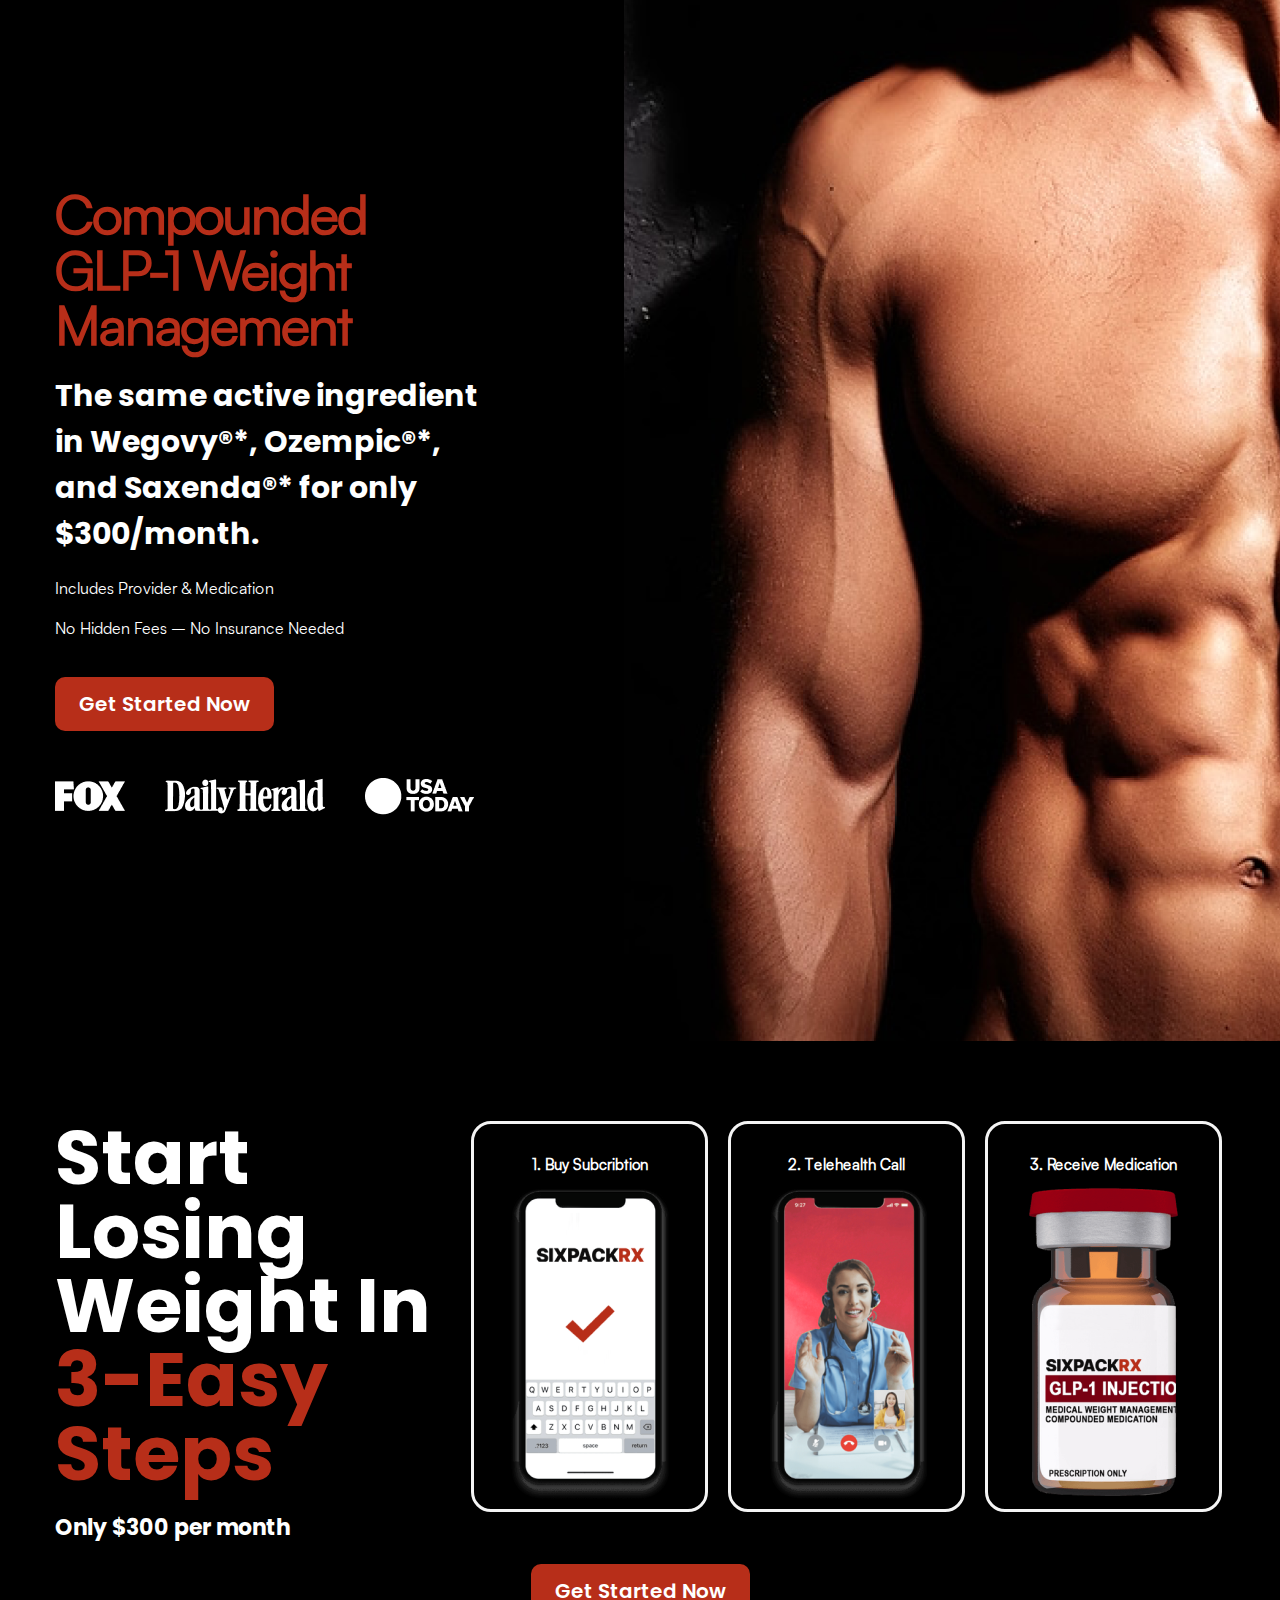
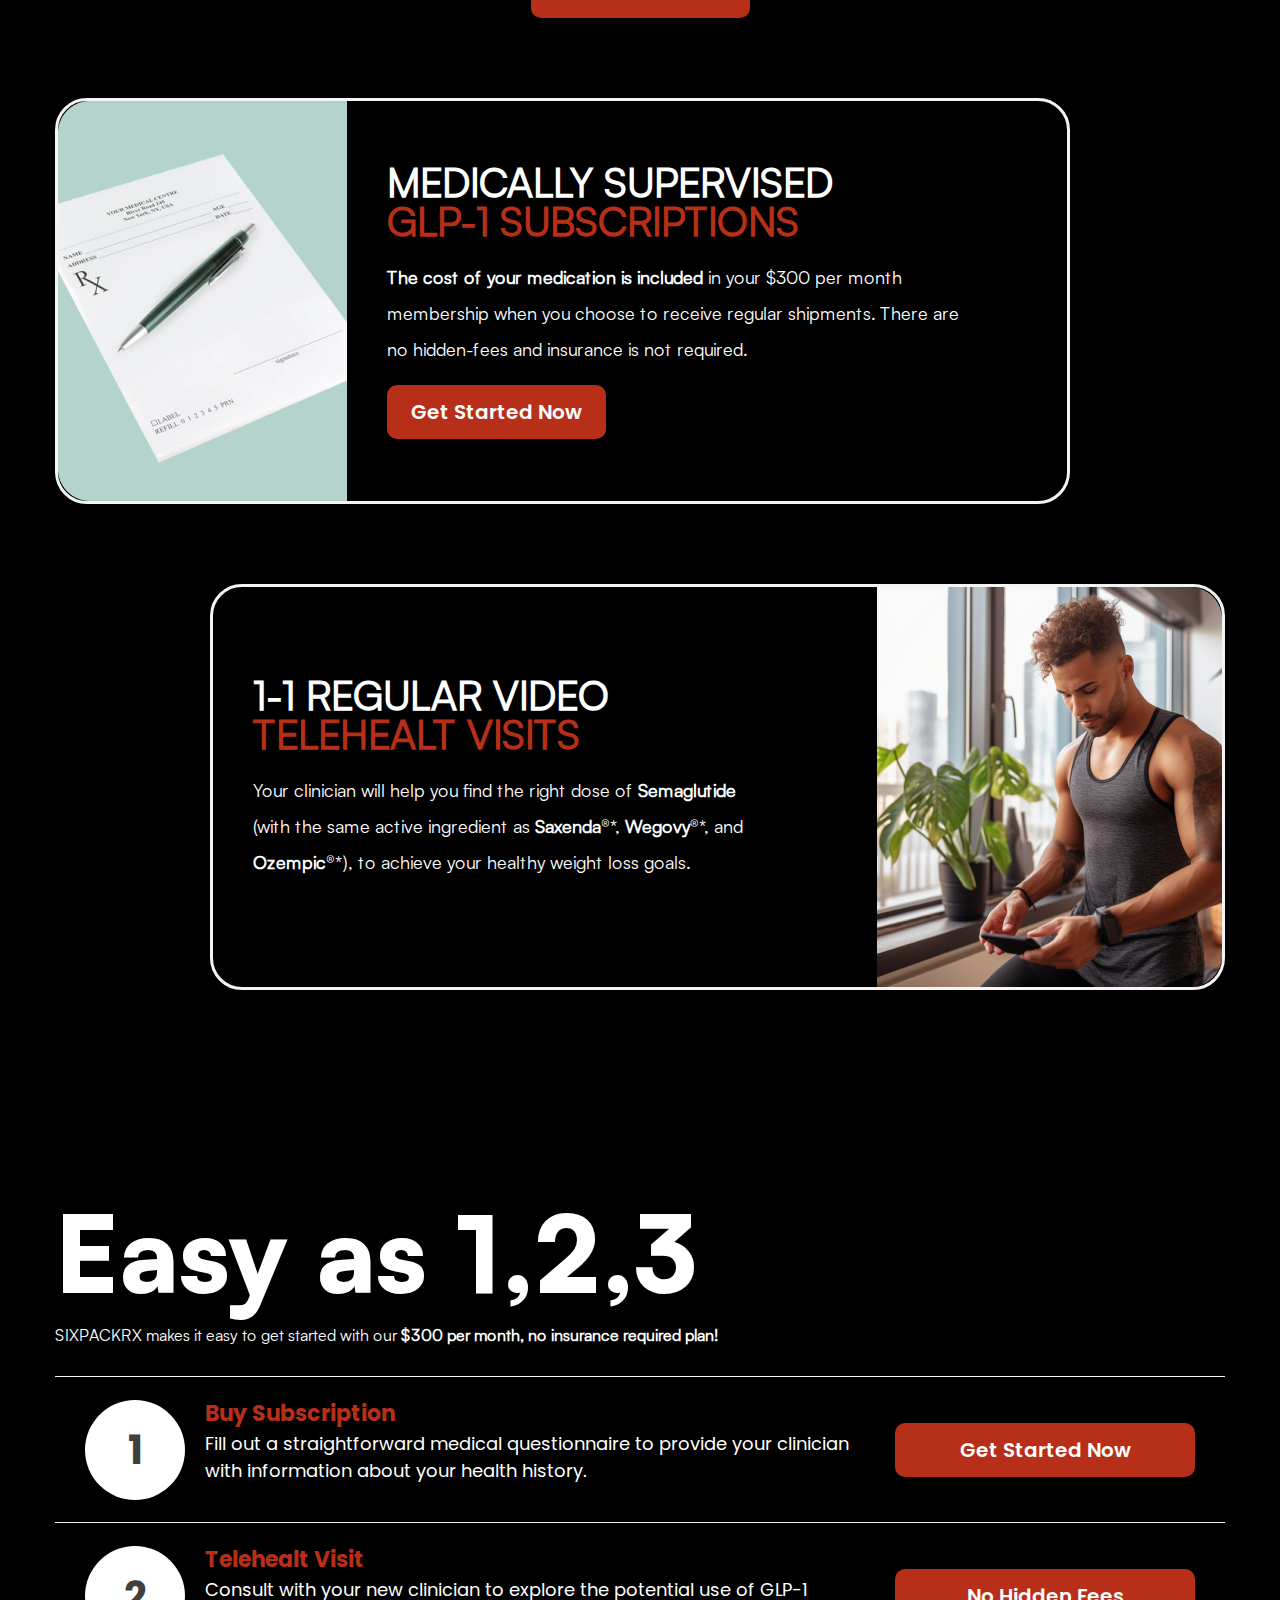
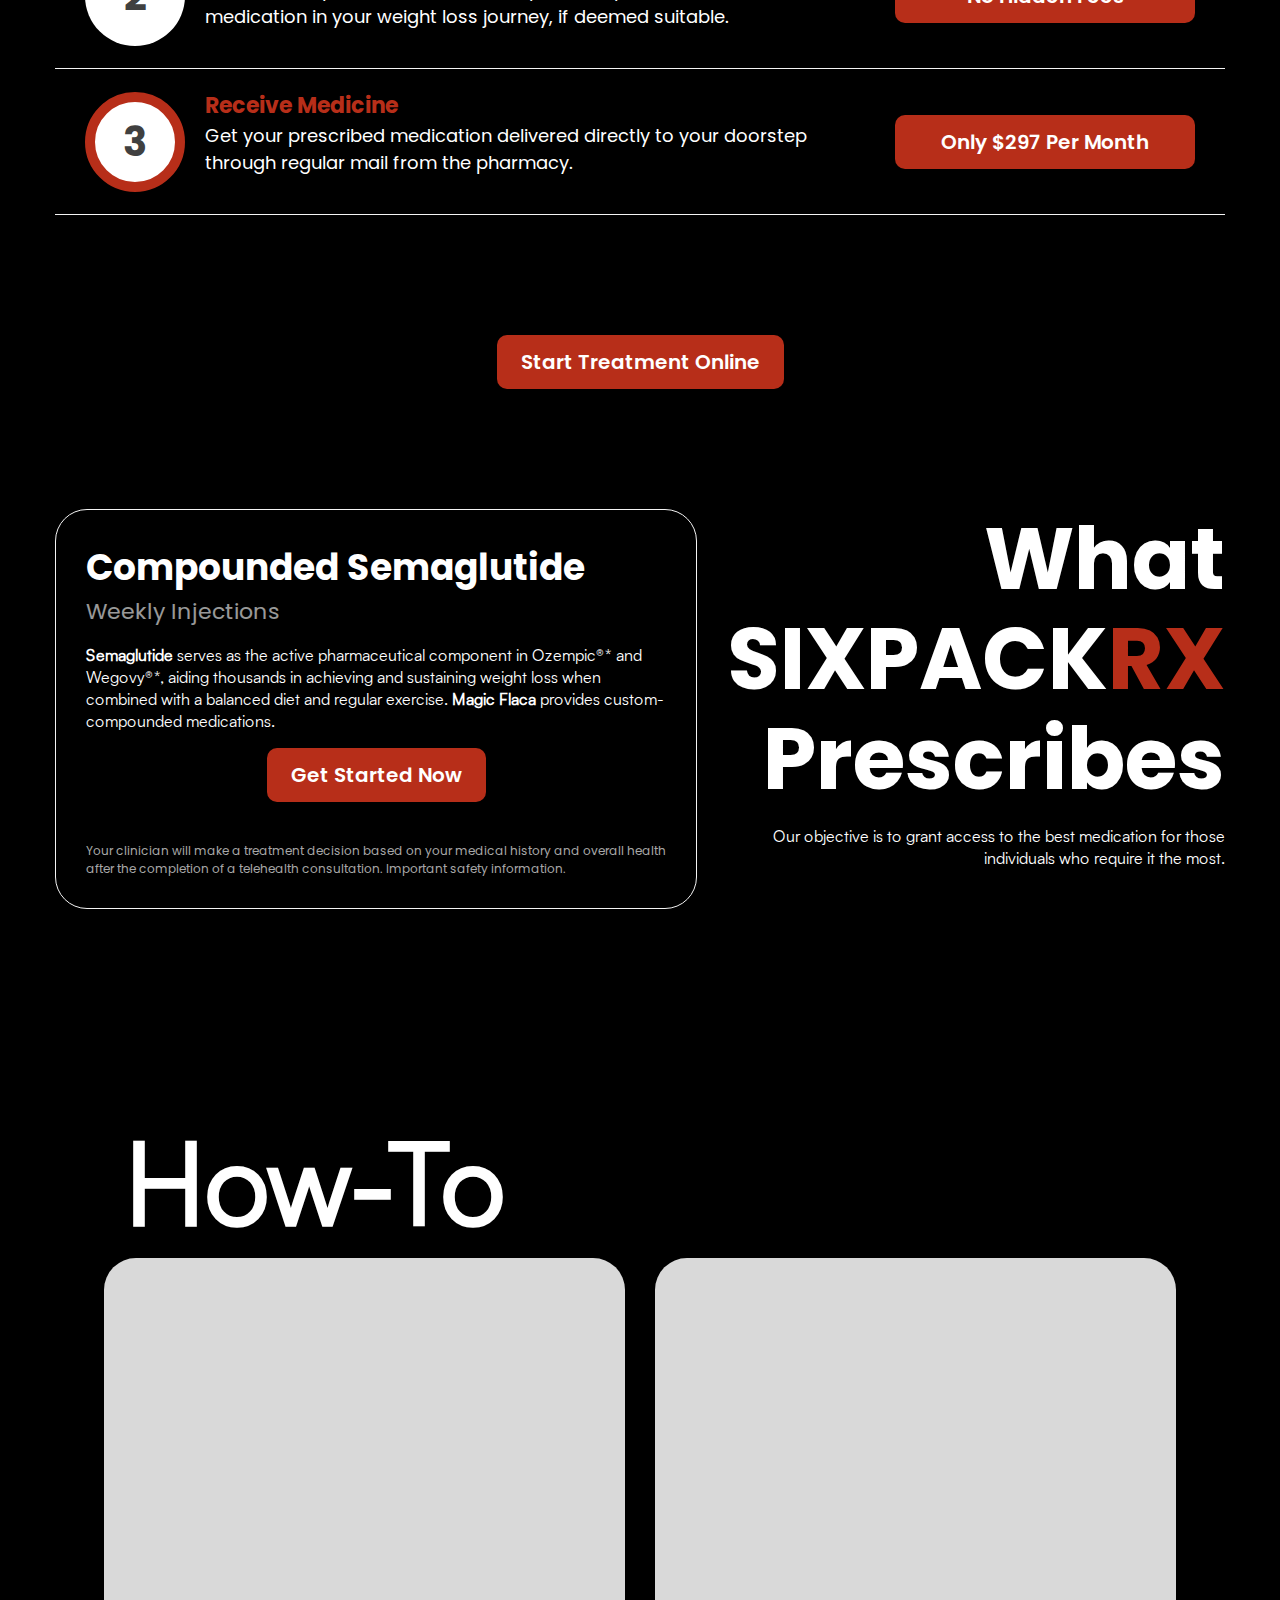
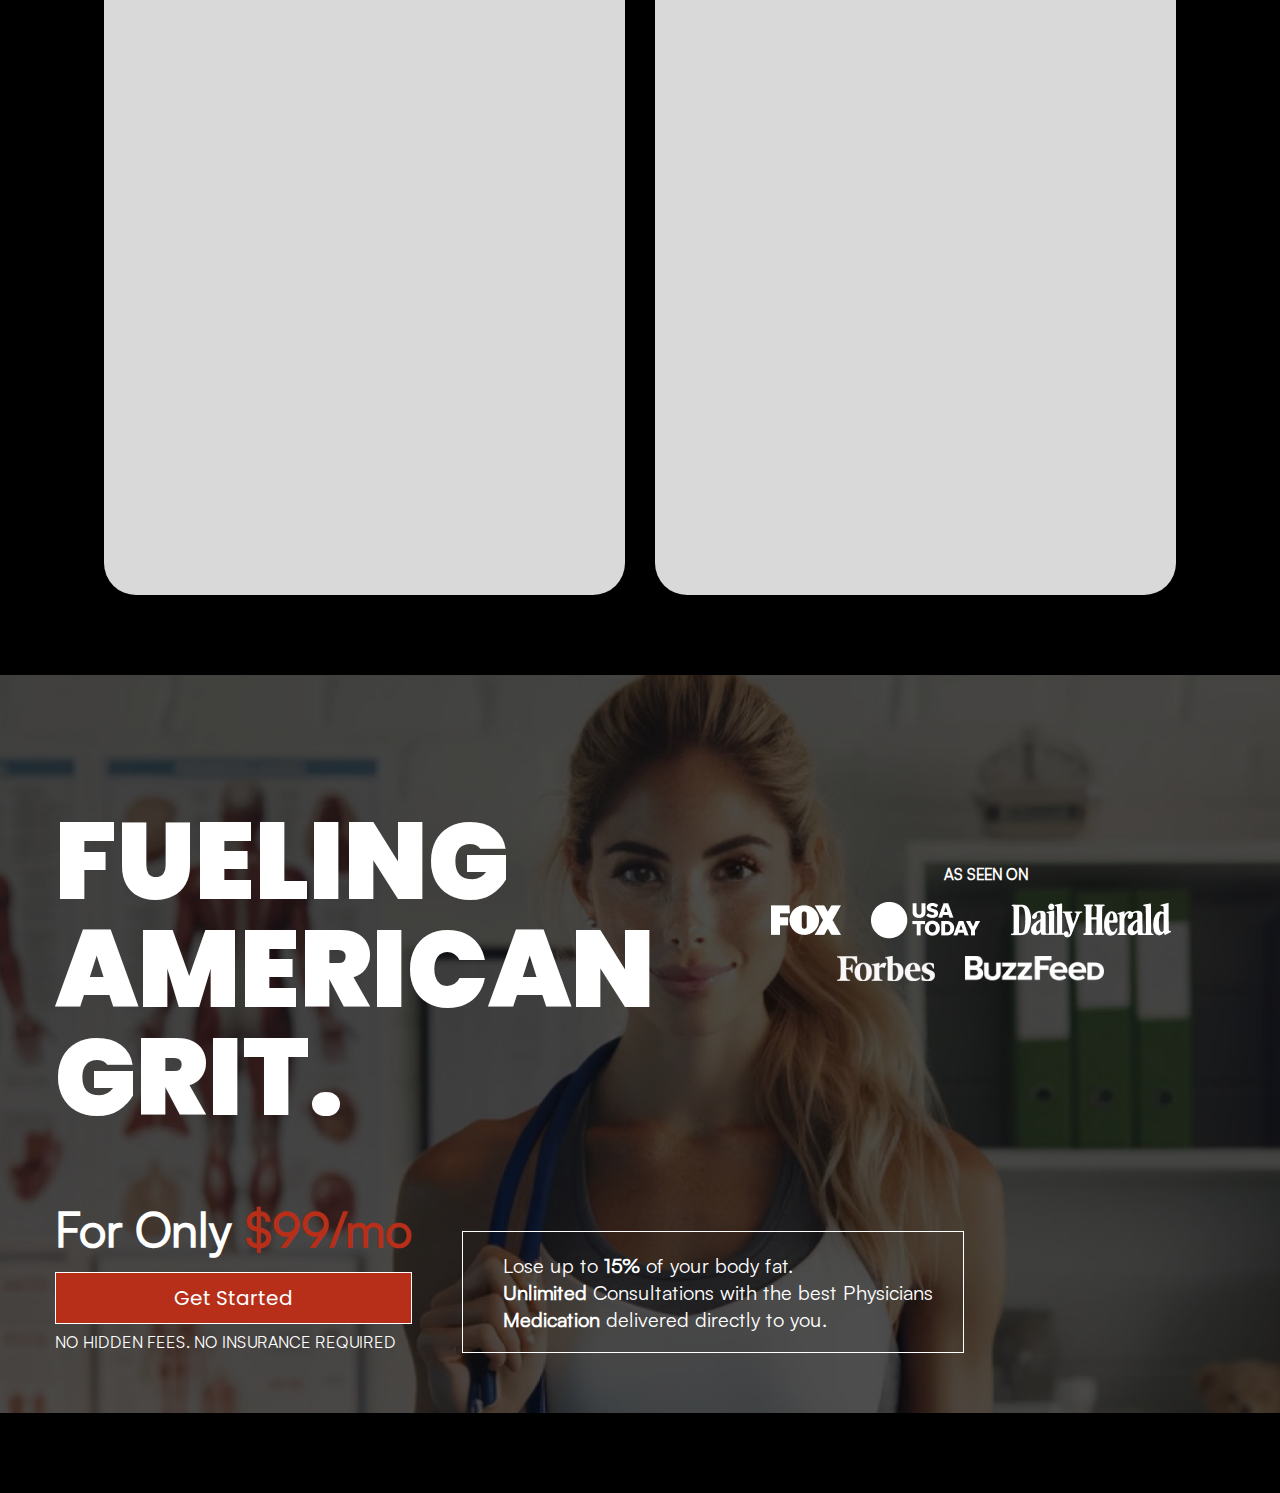
<file: index.html>
<!DOCTYPE html>
<html lang="en">

<head>
    <meta charset="UTF-8">
    <meta name="viewport" content="width=device-width, initial-scale=1.0">
    <title>Document</title>
    <link rel="stylesheet" href="https://fonts.googleapis.com/css?family=Poppins:300,400,500,600,700,800,900,1000">
    <link rel="stylesheet" href="./assets/style/fonts.css">
    <link rel="stylesheet" href="./assets/style/index.css">
    <link rel="stylesheet" href="./assets/style/jumbotron.css">
    <link rel="stylesheet" href="./assets/style/steps.css">
    <link rel="stylesheet" href="./assets/style/review.css">
    <link rel="stylesheet" href="./assets/style/treatment.css">
    <link rel="stylesheet" href="./assets/style/prescribes.css">
    <link rel="stylesheet" href="./assets/style/treatment.css">
    <link rel="stylesheet" href="./assets/style/howto.css">
    <link rel="stylesheet" href="./assets/style/hero.css">
</head>

<body>
    <main class="container">
        <section id="jumbotron">
            <div class="title">
                <h1>
                    Compounded
                    GLP-1 Weight
                    Management</h1>
                <h6>The same active ingredient
                    in Wegovy®*, Ozempic®*,
                    and Saxenda®* for only $300/month.</h6>
                <p>Includes Provider & Medication</p>
                <p>No Hidden Fees – No Insurance Needed</p>
                <button class="btn btn-primary">Get Started Now</button>
                <div class="support">
                    <img src="./assets/img/support-1.png" alt="">
                    <img src="./assets/img/support-2.png" alt="">
                    <img src="./assets/img/support-3.png" alt="">
                </div>
            </div>
            <div class="img">
                <img src="./assets/img/jumbotron.png" alt="">
            </div>
        </section>
        <section id="steps">
            <div class="flex">
                <div class="title">
                    <h1>Start</h1>
                    <h1>Losing</h1>
                    <h1>Weight In</h1>
                    <h1 class="text-primary">3-Easy</h1>
                    <h1 class="text-primary">Steps</h1>
                    <h6>Only $300 per month</h6>
                </div>
                <div class="card">
                    <div class="title">
                        <p>1. Buy Subcribtion</p>
                    </div>
                    <img src="./assets/img/steps-1.png" class="steps-1" alt="">
                </div>
                <div class="card">
                    <div class="title">
                        <p>2. Telehealth Call</p>
                    </div>
                    <img src="./assets/img/steps-2.png" class="steps-2" alt="">
                </div>
                <div class="card">
                    <div class="title">
                        <p>3. Receive Medication</p>
                    </div>
                    <img src="./assets/img/steps-3.png" class="steps-3" alt="">
                </div>
            </div>
            <div class="text-center">
                <button class="btn btn-primary">Get Started Now</button>
            </div>
        </section>
        <section id="review">
            <div class="card">
                <img src="./assets/img/review-1.png" alt="">
                <div class="title my-auto">
                    <h1>Medically Supervised</h1>
                    <h1 class="text-primary">GLP-1 Subscriptions</h1>
                    <p><strong>The cost of your medication is included</strong> in your $300 per month
                        membership when you choose to receive regular shipments.
                        There are no hidden-fees and insurance is not required.</p>
                    <button class="btn btn-primary">Get Started Now</button>
                </div>
            </div>
            <div class="card" style="margin-left: auto; flex-direction: row-reverse;">
                <img src="./assets/img/review-2.png" alt="">
                <div class="title my-auto">
                    <h1>1-1 regular Video</h1>
                    <h1 class="text-primary">Telehealt Visits</h1>
                    <p>Your clinician will help you find the right dose of <strong>Semaglutide </strong>
                        (with the same active ingredient as <strong>Saxenda</strong>®*, <strong>Wegovy</strong>®*, and
                        <strong>Ozempic</strong>®*), to achieve your healthy
                        weight loss goals.
                    </p>
                </div>
            </div>
        </section>
        <section id="treatment">
            <h1>Easy as 1,2,3</h1>
            <span>SIXPACKRX makes it easy to get started with our <strong>$300 per month, no insurance required
                    plan!</strong></span>
            <div class="list">
                <div class="child">
                    <div class="number my-auto">
                        <h6>1</h6>
                    </div>
                    <div class="text">
                        <h6>Buy Subscription</h6>
                        <p>Fill out a straightforward medical questionnaire to provide your clinician with information
                            about your health history.</p>
                    </div>
                    <div class="my-auto button">
                        <button class="btn btn-primary">Get Started Now</button>
                    </div>
                </div>
                <div class="child">
                    <div class="number my-auto">
                        <h6>2</h6>
                    </div>
                    <div class="text">
                        <h6>Telehealt Visit</h6>
                        <p>Consult with your new clinician to explore the potential use of GLP-1 medication in your
                            weight loss journey, if deemed suitable.</p>
                    </div>
                    <div class="my-auto button">
                        <button class="btn btn-primary">No Hidden Fees</button>
                    </div>
                </div>
                <div class="child">
                    <div class="number number-active my-auto">
                        <h6>3</h6>
                    </div>
                    <div class="text">
                        <h6>Receive Medicine</h6>
                        <p>Get your prescribed medication delivered directly to your doorstep through regular mail from
                            the pharmacy.</p>
                    </div>
                    <div class="my-auto button">
                        <button class="btn btn-primary">Only $297 Per Month</button>
                    </div>
                </div>
            </div>
            <div class="text-center" style="margin-top: 120px;">
                <button class="btn btn-primary">Start Treatment Online</button>
            </div>
        </section>
        <section id="prescribes">
            <div class="card">
                <h6>Compounded Semaglutide</h6>
                <span>Weekly Injections</span>
                <p><strong>Semaglutide</strong> serves as the active pharmaceutical component in Ozempic®* and Wegovy®*,
                    aiding thousands
                    in achieving and sustaining weight loss when combined with a balanced diet and regular exercise.
                    <strong>Magic Flaca</strong> provides custom-compounded medications.
                </p>
                <div class="text-center" style="margin-bottom: 20px;">
                    <button class="btn btn-primary">Get Started Now</button>
                </div>

                <div class="small">Your clinician will make a treatment decision based on your medical history and
                    overall
                    health after the completion of a telehealth consultation. Important safety information.</div>
            </div>
            <div class="title">
                <h1>What
                    SIXPACK<span class="text-primary">RX</span> Prescribes</h1>
                <p>Our objective is to grant access to the best medication for those individuals who require it the
                    most. </p>
            </div>
        </section>
        <section id="howto">
            <div class="title">
                <h1>How-To</h1>
            </div>
            <div class="flex">
                <div class="card"></div>
                <div class="card"></div>
            </div>
        </section>
    </main>
    <section id="hero">
        <div class="container">
            <div class="flex">
                <h1>FUELING AMERICAN
                    GRIT.</h1>
                <div class="my-auto">
                    <h6 class="text-center">AS SEEN ON</h6>
                    <div class="brand">
                        <img src="./assets/img/support-1.png" alt="">
                        <img src="./assets/img/support-3.png" alt="">
                        <img src="./assets/img/support-2.png" alt="">
                        <img src="./assets/img/support-4.png" alt="">
                        <img src="./assets/img/support-5.png" alt="">
                    </div>
                </div>
            </div>
            <div class="flex bottom">
                <div class="flex-col">
                    <h6>For Only <span class="text-primary" style="font-weight: bold;">$99/mo</span></h6>
                    <button>Get Started</button>
                    <span>NO HIDDEN FEES. NO INSURANCE REQUIRED</span>
                </div>
                <div class="card">
                    <ul class="my-auto">
                        <li>Lose up to <strong>15%</strong> of your body fat.</li>
                        <li><strong>Unlimited</strong> Consultations with the best Physicians</li>
                        <li><strong>Medication</strong> delivered directly to you.</li>
                    </ul>
                </div>
            </div>
        </div>
    </section>
</body>

</html>
</file>
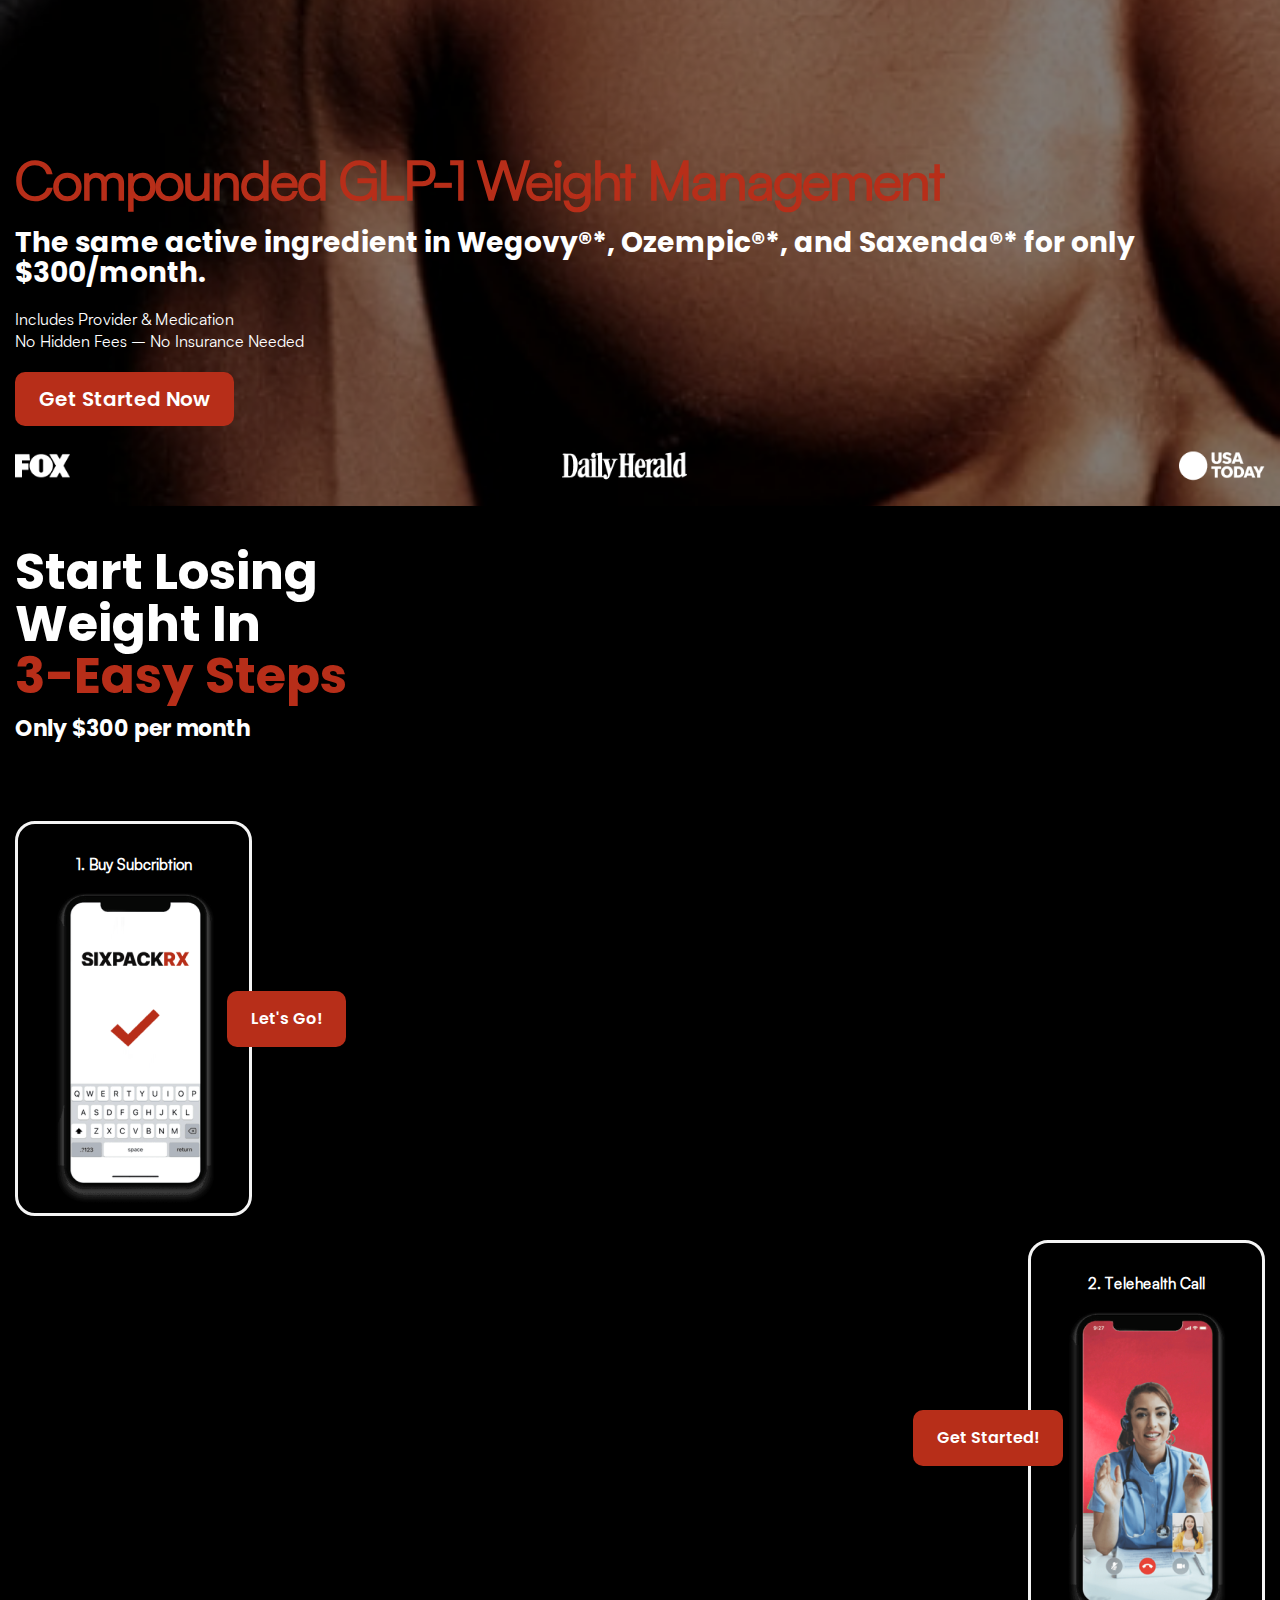
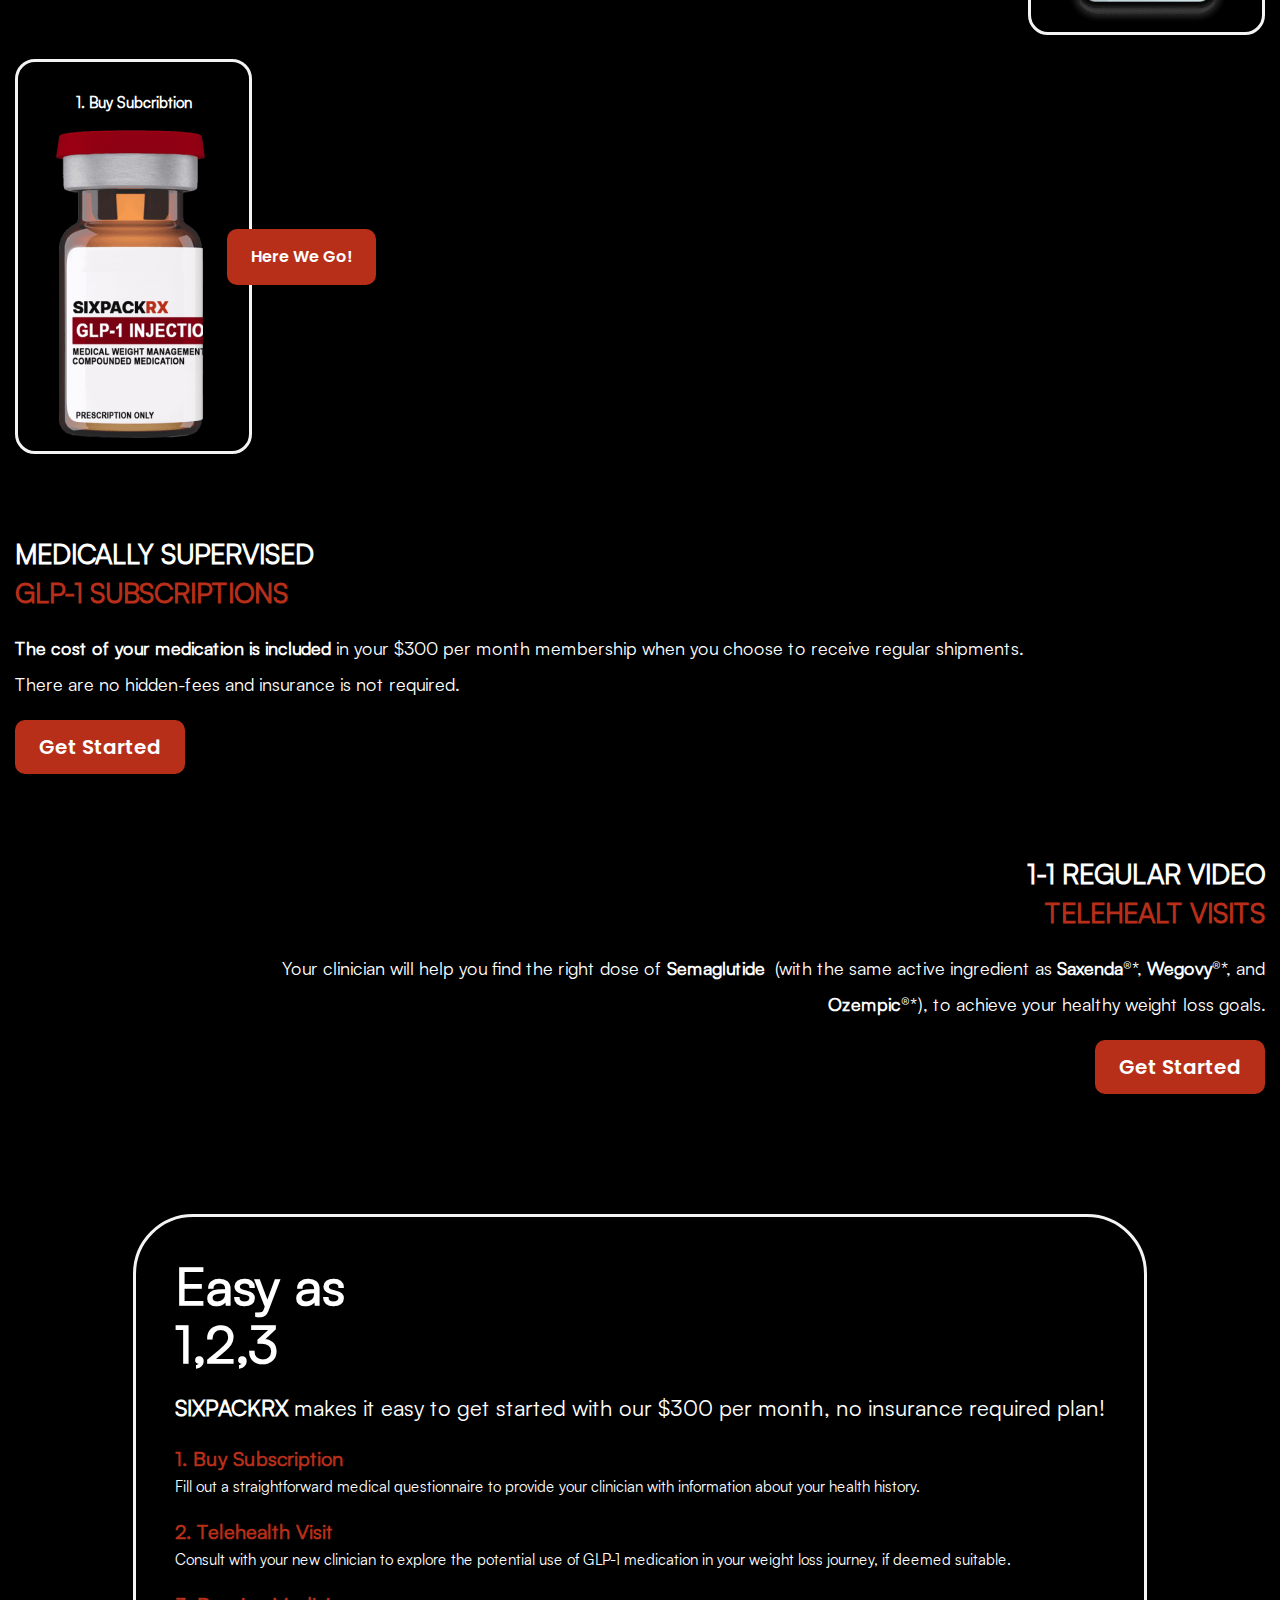
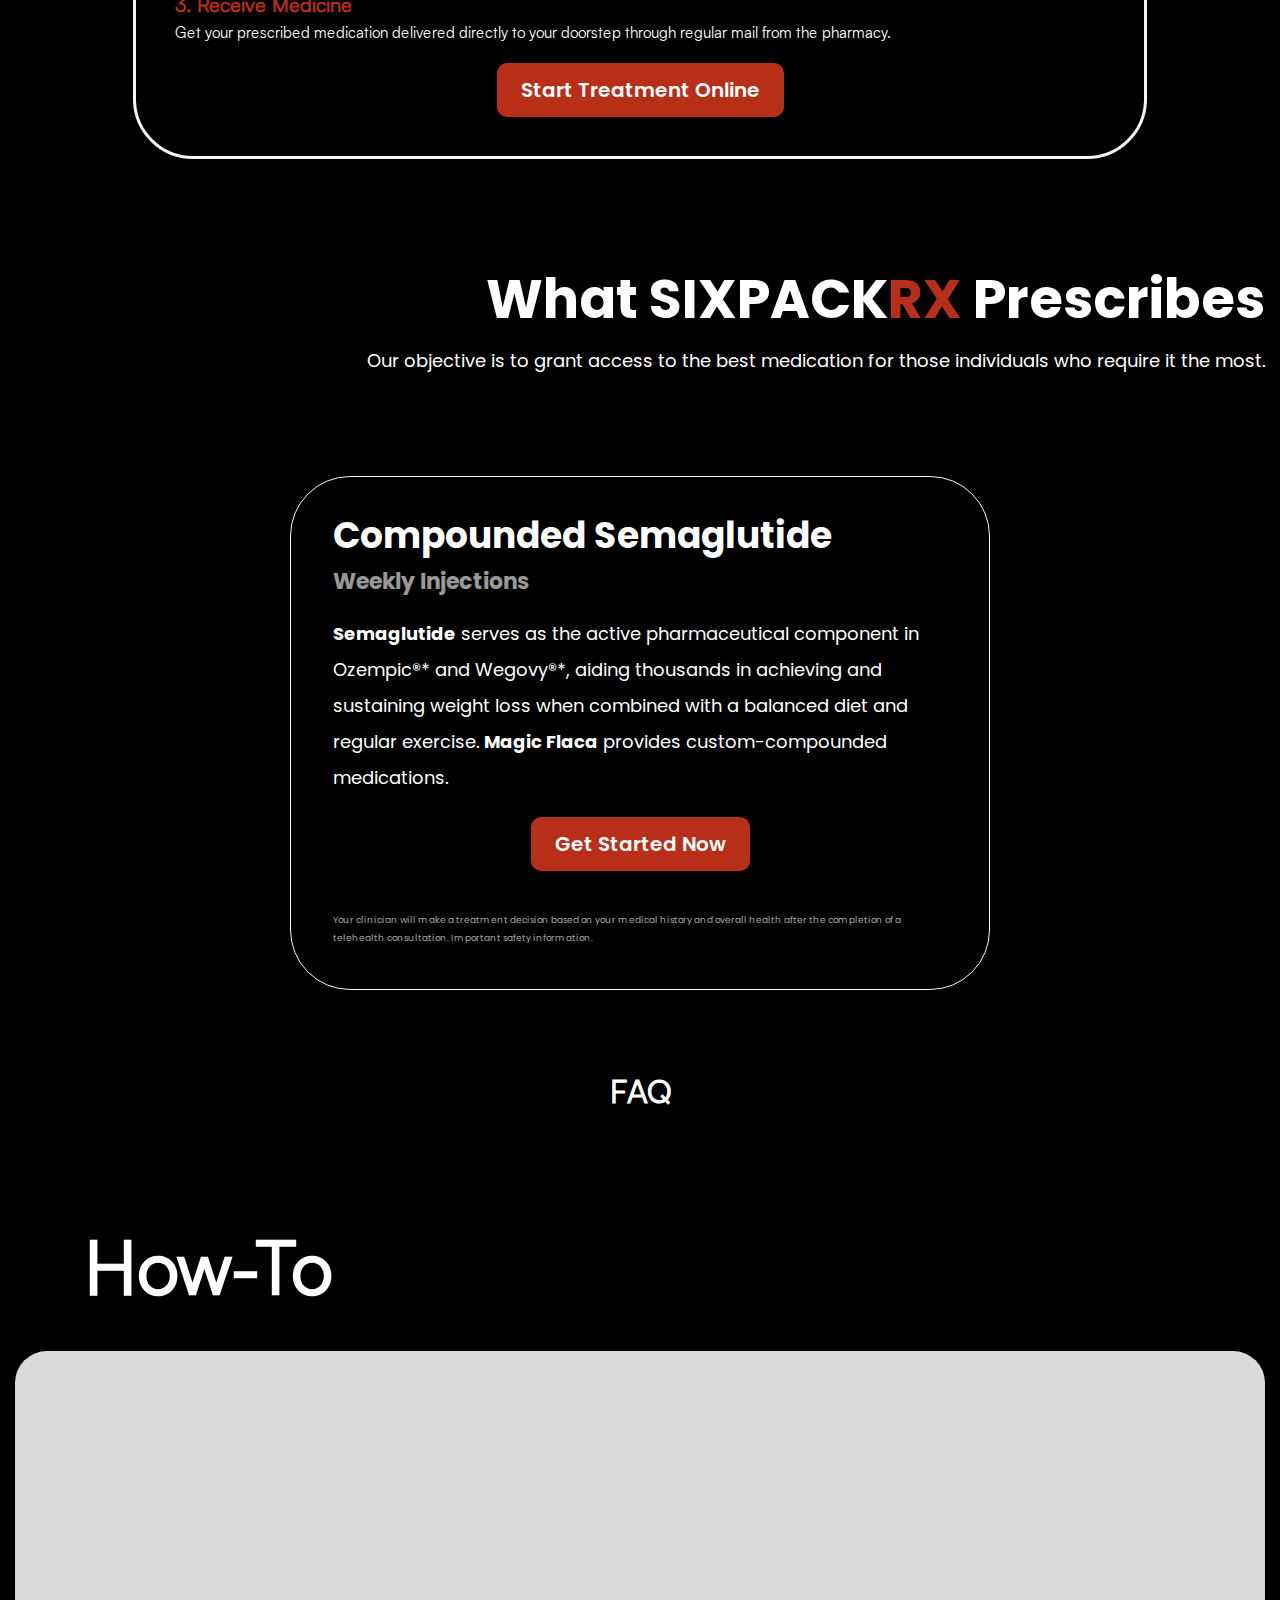
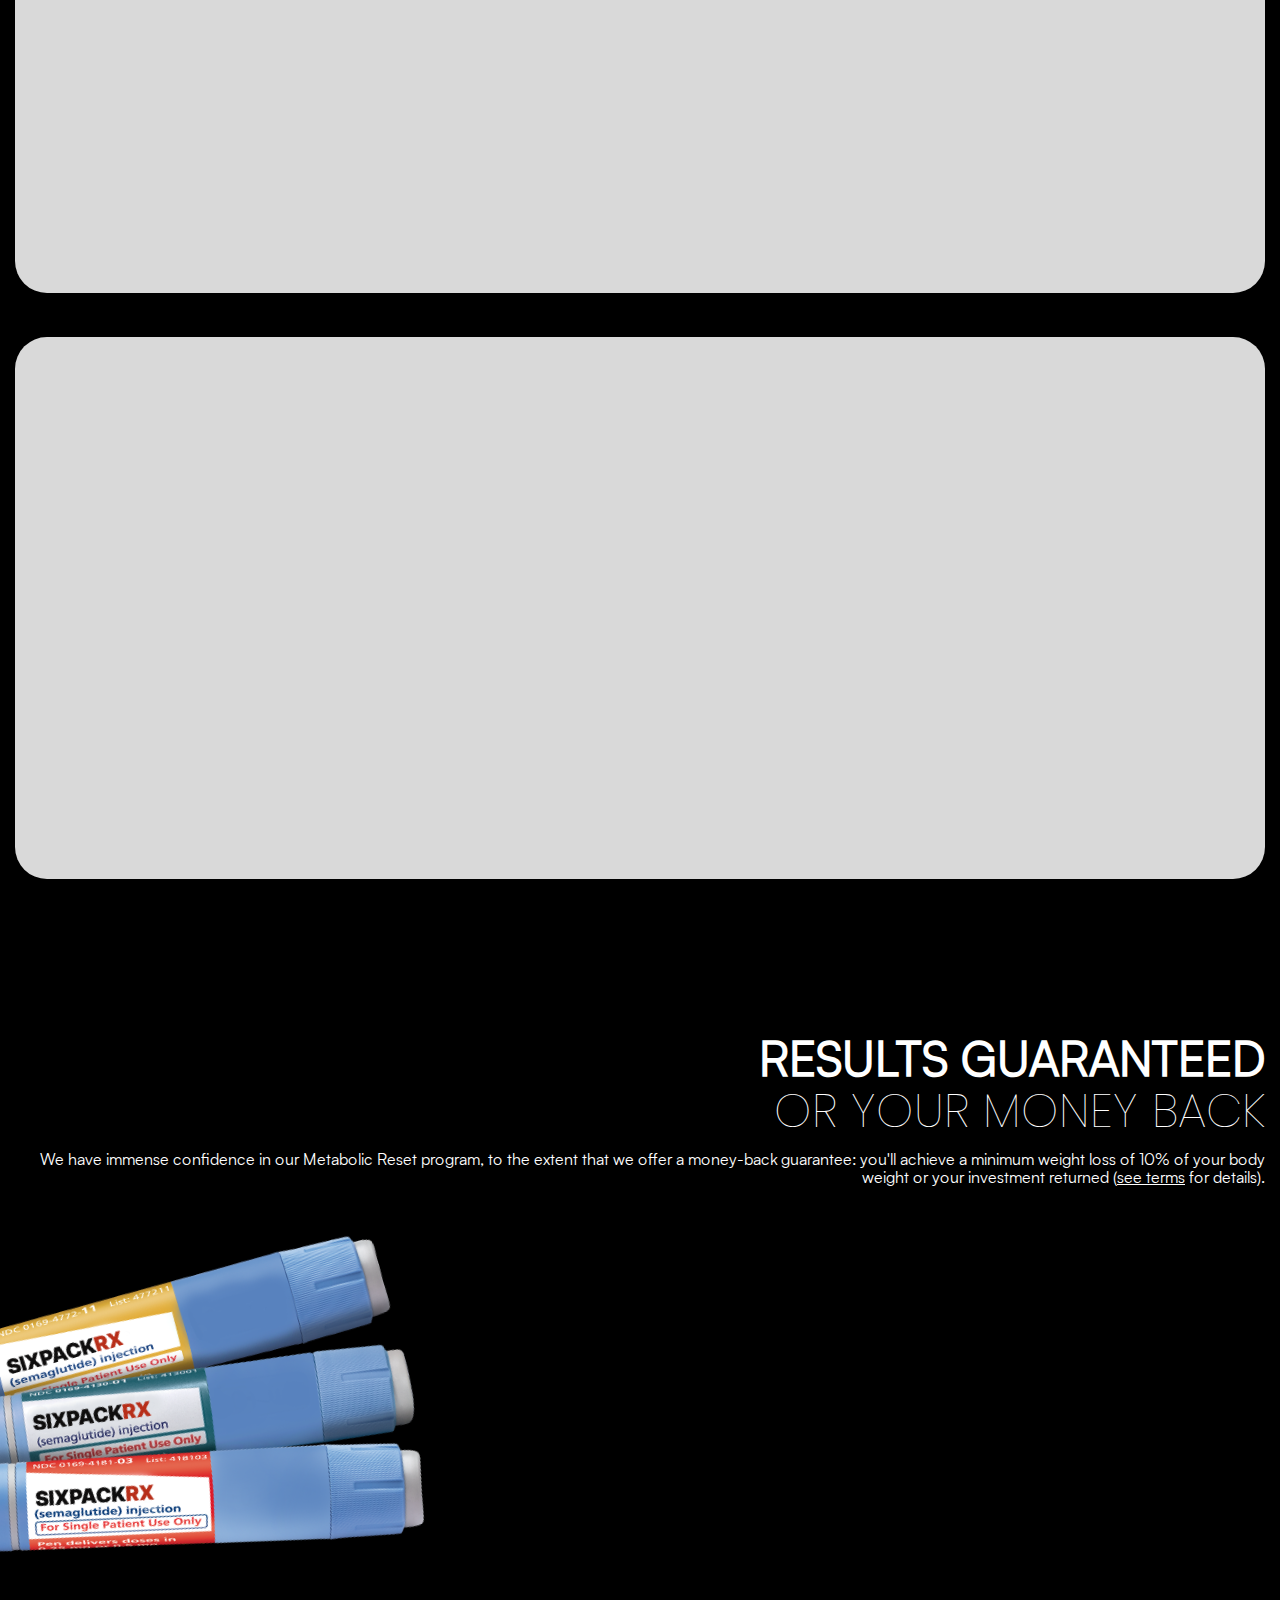
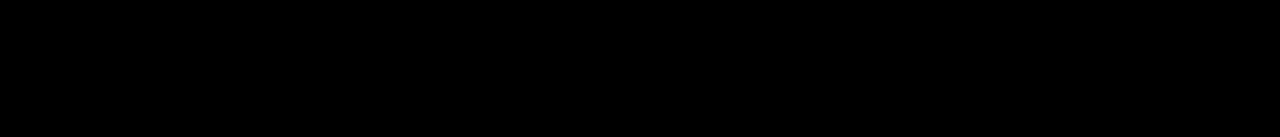
<file: m-index.html>
<!DOCTYPE html>
<html lang="en">

<head>
    <meta charset="UTF-8">
    <meta name="viewport" content="width=device-width, initial-scale=1.0">
    <title>Document</title>
    <link rel="stylesheet" href="https://fonts.googleapis.com/css?family=Poppins:300,400,500,600,700,800,900,1000">
    <link rel="stylesheet" href="./m-assets/style/fonts.css">
    <link rel="stylesheet" href="./m-assets/style/index.css">
    <link rel="stylesheet" href="./m-assets/style/jumbotron.css">
    <link rel="stylesheet" href="./m-assets/style/steps.css">
    <link rel="stylesheet" href="./m-assets/style/review.css">
    <link rel="stylesheet" href="./m-assets/style/treatment.css">
    <link rel="stylesheet" href="./m-assets/style/prescribes.css">
    <link rel="stylesheet" href="./m-assets/style/treatment.css">
    <link rel="stylesheet" href="./m-assets/style/howto.css">
    <link rel="stylesheet" href="./m-assets/style/hero.css">
    <link rel="stylesheet" href="./m-assets/style/results.css">
</head>

<body>
    <section id="jumbotron">
        <div class="title container">
            <h1>
                Compounded
                GLP-1 Weight
                Management</h1>
            <h6>The same active ingredient in Wegovy®*, Ozempic®*, and Saxenda®* for only $300/month.</h6>
            <p>Includes Provider & Medication</p>
            <p>No Hidden Fees – No Insurance Needed</p>
            <button class="btn btn-primary">Get Started Now</button>
            <div class="support">
                <img src="./m-assets/img/support-1.png" height="40" alt="">
                <img src="./m-assets/img/support-2.png" height="40" alt="">
                <img src="./m-assets/img/support-3.png" height="40" alt="">
            </div>
        </div>
    </section>
    <section id="steps">
        <div class="flex">
            <div class="title container">
                <h1>Start Losing</h1>
                <h1>Weight In</h1>
                <h1 class="text-primary">3-Easy Steps</h1>
                <h6>Only $300 per month</h6>
            </div>
        </div>
        <div class="flex container">
            <div class="card">
                <div class="title">
                    <p>1. Buy Subcribtion</p>
                </div>
                <div class="justify-content-center">
                    <img src="./m-assets/img/steps-1.png" class="steps-1" alt="">
                </div>
            </div>
            <div class="align-item-center">
                <button class="btn btn-primary">Let's Go!</button>
            </div>
        </div>
        <div class="flex-end container mt-24">
            <div class="align-item-center-right">
                <button class="btn btn-primary">Get Started!</button>
            </div>
            <div class="card">
                <div class="title">
                    <p>2. Telehealth Call</p>
                </div>
                <div class="justify-content-center">
                    <img src="./m-assets/img/steps-2.png" class="steps-2" alt="">
                </div>
            </div>
        </div>
        <div class="flex container mt-24">
            <div class="card">
                <div class="title">
                    <p>1. Buy Subcribtion</p>
                </div>
                <div class="justify-content-center">
                    <img src="./m-assets/img/steps-3.png" class="steps-1" alt="">
                </div>
            </div>
            <div class="align-item-center">
                <button class="btn btn-primary">Here We Go!</button>
            </div>
        </div>
    </section>
    <section id="review">
        <div class="card container">
            <div class="title my-auto">
                <h1>Medically Supervised</h1>
                <h1 class="text-primary">GLP-1 Subscriptions</h1>
                <p><strong>The cost of your medication is included</strong> in your $300 per month
                    membership when you choose to receive regular shipments.
                    There are no hidden-fees and insurance is not required.</p>
                <button class="btn btn-primary">Get Started</button>
            </div>
        </div>
        <div class="card-right container" style="margin-left: auto; flex-direction: row-reverse;">
            <div class="title my-auto">
                <h1>1-1 regular Video</h1>
                <h1 class="text-primary">Telehealt Visits</h1>
                <p>Your clinician will help you find the right dose of <strong>Semaglutide </strong>
                    (with the same active ingredient as <strong>Saxenda</strong>®*, <strong>Wegovy</strong>®*, and
                    <strong>Ozempic</strong>®*), to achieve your healthy
                    weight loss goals.
                </p>
                <button class="btn btn-primary">Get Started</button>
            </div>
        </div>
    </section>
    <section id="treatment" class="container">
        <div class="flex">
            <div class="card">
                <div class="title my-auto">
                    <h1>Easy as</h1>
                    <h1>1,2,3</h1>
                    <p><strong>SIXPACKRX</strong> makes it easy to get started with our $300 per month, no insurance required
                        plan!</p>
                    <h6 class="text-primary">1. Buy Subscription</h6>
                    <p class="description">Fill out a straightforward medical questionnaire to provide your clinician with information about your health history.</p>
                    <h6 class="text-primary">2. Telehealth Visit</h6>
                    <p class="description">Consult with your new clinician to explore the potential use of GLP-1 medication in your weight loss journey, if deemed suitable.</p>
                    <h6 class="text-primary">3. Receive Medicine</h6>
                    <p class="description">Get your prescribed medication delivered directly to your doorstep through regular mail from the pharmacy.</p>
                    <div class="flex">
                        <button class="btn btn-primary">Start Treatment Online</button>
                    </div>
                </div>
            </div>
        </div>
    </section>
    <section id="prescribes" class="container">
        <div class="title">
            <h1>What
                SIXPACK<span class="text-primary">RX</span> Prescribes</h1>
            <p>Our objective is to grant access to the best medication for those individuals who require it the
                most. </p>
        </div>

        <div class="flex">
            <div class="card">
                <h6>Compounded Semaglutide</h6>
                <span>Weekly Injections</span>
                <p><strong>Semaglutide</strong> serves as the active pharmaceutical component in Ozempic®* and Wegovy®*,
                    aiding thousands
                    in achieving and sustaining weight loss when combined with a balanced diet and regular exercise.
                    <strong>Magic Flaca</strong> provides custom-compounded medications.
                </p>
                <div class="text-center" style="margin-bottom: 20px;">
                    <button class="btn btn-primary">Get Started Now</button>
                </div>
    
                <div class="small">Your clinician will make a treatment decision based on your medical history and
                    overall
                    health after the completion of a telehealth consultation. Important safety information.</div>
            </div>
        </div>
    </section>
    <section>
        <h1 style="text-align: center;"> FAQ </h1>
    </section>
    <section id="howto" class="container">
        <div class="title">
            <h1>How-To</h1>
        </div>
        <div class="card"></div>
        <div class="card"></div>
    </section>
    <section id="results">
        <div class="title container">
            <h1>results guaranteed</h1>
            <h6>or your money back</h6>
            <p>
                We have immense confidence in our Metabolic Reset program, to the extent that we offer a money-back guarantee: you'll achieve a minimum weight loss of 10% of your body weight or your investment returned (<a href="#">see terms</a> for details).
            </p>
        </div>
        <div class="flex">
            <img src="./m-assets/img/pen.png" alt="">
        </div>
    </section>
    <!-- <section id="hero">
        <div class="container">
            <div class="flex">
                <h1>FUELING AMERICAN
                    GRIT.</h1>

            </div>
            <div class="flex bottom">
                <div class="flex-col">
                    <h6>For Only <span class="text-primary" style="font-weight: bold;">$99/mo</span></h6>
                    <button>Get Started</button>
                    <span>NO HIDDEN FEES. NO INSURANCE REQUIRED</span>
                </div>
                <div class="card">
                    <ul class="my-auto">
                        <li>Lose up to <strong>15%</strong> of your body fat.</li>
                        <li><strong>Unlimited</strong> Consultations with the best Physicians</li>
                        <li><strong>Medication</strong> delivered directly to you.</li>
                    </ul>
                </div>
                <div class="my-auto">
                    <h6 class="text-center">AS SEEN ON</h6>
                    <div class="brand">
                        <img src="./assets/img/support-1.png" alt="">
                        <img src="./assets/img/support-3.png" alt="">
                        <img src="./assets/img/support-2.png" alt="">
                        <img src="./assets/img/support-4.png" alt="">
                        <img src="./assets/img/support-5.png" alt="">
                    </div>
                </div>
            </div>
        </div>
    </section> -->
</body>

</html>
</file>
<file: assets/style/fonts.css>
/**
 * @license
 *
 * Font Family: Satoshi
 * Designed by: Deni Anggara
 * URL: https://www.fontshare.com/fonts/satoshi
 * © 2022 Indian Type Foundry
 *
 * Font Styles:
 * Satoshi Variable(Variable font)
 * Satoshi Variable Italic(Variable font)
 * Satoshi Light
 * Satoshi Light Italic
 * Satoshi Regular
 * Satoshi Italic
 * Satoshi Medium
 * Satoshi Medium Italic
 * Satoshi Bold
 * Satoshi Bold Italic
 * Satoshi Black
 * Satoshi Black Italic
 *
*/


/**
* This is a variable font
* You can controll variable axes as shown below:
* font-variation-settings: 'wght' 900.0;
*
* available axes:

* 'wght' (range from 300.0 to 900.0)

*/

@font-face {
    font-family: 'Satoshi-Variable';
    src: url('../fonts/Satoshi-Variable.woff2') format('woff2'),
        url('../fonts/Satoshi-Variable.woff') format('woff'),
        url('../fonts/Satoshi-Variable.ttf') format('truetype');
    font-weight: 300 900;
    font-display: swap;
    font-style: normal;
}


/**
  * This is a variable font
  * You can controll variable axes as shown below:
  * font-variation-settings: 'wght' 900.0;
  *
  * available axes:
  
  * 'wght' (range from 300.0 to 900.0)
  
  */

@font-face {
    font-family: 'Satoshi-VariableItalic';
    src: url('../fonts/Satoshi-VariableItalic.woff2') format('woff2'),
        url('../fonts/Satoshi-VariableItalic.woff') format('woff'),
        url('../fonts/Satoshi-VariableItalic.ttf') format('truetype');
    font-weight: 300 900;
    font-display: swap;
    font-style: italic;
}


@font-face {
    font-family: 'Satoshi-Light';
    src: url('../fonts/Satoshi-Light.woff2') format('woff2'),
        url('../fonts/Satoshi-Light.woff') format('woff'),
        url('../fonts/Satoshi-Light.ttf') format('truetype');
    font-weight: 300;
    font-display: swap;
    font-style: normal;
}


@font-face {
    font-family: 'Satoshi-LightItalic';
    src: url('../fonts/Satoshi-LightItalic.woff2') format('woff2'),
        url('../fonts/Satoshi-LightItalic.woff') format('woff'),
        url('../fonts/Satoshi-LightItalic.ttf') format('truetype');
    font-weight: 300;
    font-display: swap;
    font-style: italic;
}


@font-face {
    font-family: 'Satoshi-Regular';
    src: url('../fonts/Satoshi-Regular.woff2') format('woff2'),
        url('../fonts/Satoshi-Regular.woff') format('woff'),
        url('../fonts/Satoshi-Regular.ttf') format('truetype');
    font-weight: 400;
    font-display: swap;
    font-style: normal;
}


@font-face {
    font-family: 'Satoshi-Italic';
    src: url('../fonts/Satoshi-Italic.woff2') format('woff2'),
        url('../fonts/Satoshi-Italic.woff') format('woff'),
        url('../fonts/Satoshi-Italic.ttf') format('truetype');
    font-weight: 400;
    font-display: swap;
    font-style: italic;
}


@font-face {
    font-family: 'Satoshi-Medium';
    src: url('../fonts/Satoshi-Medium.woff2') format('woff2'),
        url('../fonts/Satoshi-Medium.woff') format('woff'),
        url('../fonts/Satoshi-Medium.ttf') format('truetype');
    font-weight: 500;
    font-display: swap;
    font-style: normal;
}


@font-face {
    font-family: 'Satoshi-MediumItalic';
    src: url('../fonts/Satoshi-MediumItalic.woff2') format('woff2'),
        url('../fonts/Satoshi-MediumItalic.woff') format('woff'),
        url('../fonts/Satoshi-MediumItalic.ttf') format('truetype');
    font-weight: 500;
    font-display: swap;
    font-style: italic;
}


@font-face {
    font-family: 'Satoshi-Bold';
    src: url('../fonts/Satoshi-Bold.woff2') format('woff2'),
        url('../fonts/Satoshi-Bold.woff') format('woff'),
        url('../fonts/Satoshi-Bold.ttf') format('truetype');
    font-weight: 700;
    font-display: swap;
    font-style: normal;
}


@font-face {
    font-family: 'Satoshi-BoldItalic';
    src: url('../fonts/Satoshi-BoldItalic.woff2') format('woff2'),
        url('../fonts/Satoshi-BoldItalic.woff') format('woff'),
        url('../fonts/Satoshi-BoldItalic.ttf') format('truetype');
    font-weight: 700;
    font-display: swap;
    font-style: italic;
}


@font-face {
    font-family: 'Satoshi-Black';
    src: url('../fonts/Satoshi-Black.woff2') format('woff2'),
        url('../fonts/Satoshi-Black.woff') format('woff'),
        url('../fonts/Satoshi-Black.ttf') format('truetype');
    font-weight: 900;
    font-display: swap;
    font-style: normal;
}


@font-face {
    font-family: 'Satoshi-BlackItalic';
    src: url('../fonts/Satoshi-BlackItalic.woff2') format('woff2'),
        url('../fonts/Satoshi-BlackItalic.woff') format('woff'),
        url('../fonts/Satoshi-BlackItalic.ttf') format('truetype');
    font-weight: 900;
    font-display: swap;
    font-style: italic;
}
</file>
<file: assets/style/index.css>
:root {
    --primary: #B72E19;
    --black: #000000;
    --border: #F4F4F4;
}

body {
    color: white;
    background-color: var(--black);
    color: white;
    font-family: Satoshi-Regular;
    overflow-x: hidden;
    padding: 0;
    margin: 0;
}

.text-primary {
    color: var(--primary);
}

.container {
    padding-right: 15px;
    padding-left: 15px;
    margin-right: auto;
    margin-left: auto;
}


.btn {
    cursor: pointer;
    color: white;
    padding: 12px 24px;
    border-radius: 10px;
    border: none;
    transition: all;
    transition-duration: 300ms;
    font-size: 20px;
    font-family: Poppins;
    font-weight: 600;
    white-space: nowrap;
}

.btn-primary {
    background-color: var(--primary);
}

.btn-primary:hover {
    opacity: 0.5;
}

.my-auto {
    margin-top: auto;
    margin-bottom: auto;
}

.mx-auto {
    margin-right: auto;
    margin-left: auto;
}

.text-center {
    text-align: center;
}

@media (min-width: 768px) {
    .container {
        width: 750px;
    }
}

@media (min-width: 992px) {
    .container {
        width: 970px;
    }
}

@media (min-width: 1200px) {
    .container {
        width: 1170px;
    }
}
</file>
<file: assets/style/jumbotron.css>
#jumbotron {

    display: flex;
    justify-content: space-between;
    /* flex-direction: column; */
    /* position: relative; */
    min-height: 1041px;
}

#jumbotron .img {
    position: absolute;
    right: -100px;
}

#jumbotron .title {
    z-index: 100;
    margin-top: 150px;
    max-width: 430px;
}

#jumbotron .title h1 {
    color: var(--primary);
    font-size: 54px;
    line-height: 55.6px;
    letter-spacing: -2.16px;
    margin-bottom: 0px;
}

#jumbotron .title h6 {
    font-size: 30px;
    font-family: Poppins;
    margin-top: 20px;
    margin-bottom: 20px;
}

#jumbotron .title p {
    margin-top: 14px;
    margin-bottom: 18px;
    font-weight: 400;
}

#jumbotron .title button {
    margin-top: 20px;
    margin-bottom: 20px;
}

#jumbotron .support {
    display: flex;
    gap: 40px;
    margin-top: 20px;
}
</file>
<file: assets/style/steps.css>
#steps {
    margin-top: 80px;
    margin-bottom: 80px;
}

#steps .flex {
    display: flex;
    gap: 20px;
}

#steps .title {
    margin-right: 20px;
}

#steps .title h1 {
    font-family: Poppins;
    font-size: 76px;
    line-height: 74px;
    font-weight: 700;
    margin-top: 0px;
    margin-bottom: 0px;
}

#steps .title h6 {
    font-size: 22px;
    font-family: Poppins;
    margin-top: 20px;
    margin-bottom: 20px;
}


#steps .card {
    border: 3px solid var(--border);
    max-height: 385px;
    min-width: 231px;
    border-radius: 20px;
    position: relative;
}

#steps .card .title {
    text-align: center;
    margin-right: 0;
    font-weight: 700;
    margin-top: 30px;
    font-size: 15px;
}

#steps .steps-1 {
    position: absolute;
    bottom: 10px;
    right: 20px;
}

#steps .steps-2 {
    position: absolute;
    bottom: 10px;
    right: -95px;
}

#steps .steps-3 {
    position: absolute;
    bottom: 10px;
    right: 12px;
}
</file>
<file: assets/style/review.css>
#review {
    margin-top: 80px;
    margin-bottom: 80px;
}

#review .card {
    display: flex;
    border: 3px solid var(--border);
    border-radius: 32px;
    max-width: 1009px;
    margin-bottom: 80px;
}

#review .card img {
    height: 400px;
}

#review .card .title {
    padding-left: 40px;
    padding-right: 100px;
}

#review .card .title h1 {
    font-size: 40px;
    line-height: 39px;
    font-weight: 900;
    text-transform: uppercase;
    margin-top: 0px;
    margin-bottom: 0px;
}

#review .card .title p {
    font-size: 18px;
    line-height: 36px;
}
</file>
<file: assets/style/treatment.css>
#treatment {
    margin-top: 80px;
    margin-bottom: 80px;
    padding-top: 40px;
}

#treatment h1 {
    font-size: 106px;
    font-family: Satoshi-Black;
    margin-bottom: 0;
}

#treatement span {
    font-size: 22px;
}

#treatment .list {
    margin-top: 30px;
    border-top: 1px solid var(--border);
}

#treatment .list .child {
    display: flex;
    padding: 20px 30px;
    border-bottom: 1px solid var(--border);
    gap: 20px;
}

#treatment .list .child .number {
    min-width: 80px;
    background-color: #FFFFFF;
    color: #404040;
    height: 80px;
    width: 80px;
    text-align: center;
    border-radius: 500px;
    border: 10px solid transparent;
}

#treatment .list .child .number-active {
    border-color: var(--primary);
}

#treatment .list .child .number h6 {
    font-size: 40px;
    font-family: Poppins;
    font-weight: 700;
    padding-top: 10px;
    margin-top: 0;
}

#treatment .list .child .button {
    min-width: 300px;
    max-width: 300px;
}

#treatment .list .child .button button {
    width: 100%;
    font-size: 20px;
}

#treatment .list .child .text h6 {
    color: var(--primary);
    font-size: 22px;
    font-family: Poppins;
    margin-top: 0;
    margin-bottom: 0;
}

#treatment .list .child .text p {
    font-size: 18px;
    font-family: Poppins;
    margin-top: 0;
}
</file>
<file: assets/style/prescribes.css>
#prescribes {
    margin-top: 80px;
    margin-bottom: 80px;
    padding-top: 40px;
    display: flex;
    justify-content: space-between;
    gap: 30px;
}

#prescribes .card {
    border: 1px solid var(--border);
    padding: 30px;
    border-radius: 32px;
    max-width: 614px;
    max-height: 533px !important;
}

#prescribes .card h6 {
    margin-top: 0;
    margin-bottom: 0;
    font-family: Poppins;
    font-size: 36px;
}

#prescribes .card span {
    margin-top: 0;
    margin-bottom: 0;
    font-family: Poppins;
    font-size: 22px;
    color: white;
    opacity: 0.6;
}

#presribes .card p {
    font-size: 20px;
    font-family: Poppins;
    line-height: 36px;
}

#prescribes .card .small {
    font-size: 12px;
    font-family: Poppins;
    line-height: 18px;
    color: #A7A7A7 !important;
    padding-top: 20px;
}

#prescribes .title {
    text-align: right;
}

#prescribes .title h1 {
    text-align: right;
    font-family: Poppins;
    font-size: 86px;
    line-height: 100px;
    margin-top: 0;
    margin-bottom: 0;
}
</file>
<file: assets/style/howto.css>
#howto {
    margin-top: 80px;
    margin-bottom: 80px;
    padding-top: 40px;
}

#howto .title {

    padding-left: 70px;
}

#howto h1 {
    font-size: 114px;
    margin-bottom: 0;
}

#howto .flex {
    display: flex;
    gap: 30px;
    justify-content: center;
}

#howto .card {
    width: 521px;
    height: 937px;
    border-radius: 32px;
    background-color: #D9D9D9;
}
</file>
<file: assets/style/hero.css>
#hero {
    margin-top: 80px;
    margin-bottom: 80px;
    background-image: url("../img/hero.png");
    background-position: 100%;
    background-repeat: no-repeat;
    background-size: cover;
    padding-top: 60px;
    padding-bottom: 60px;
}

#hero .flex {
    display: flex;
    max-height: 350px;
    /* justify-content: space-between; */
}

#hero .flex h1 {
    font-size: 108px;
    line-height: 108px;
    max-width: 691px;
    font-family: Poppins;
    font-weight: 900;
    letter-spacing: -2.5%;
}

#hero h6 {
    margin-bottom: 10px;
    font-size: 15px;
    letter-spacing: 10%;
}

#hero .flex .brand {
    display: flex;
    flex-wrap: wrap;
    justify-content: center;
    gap: 0px;
}

#hero .flex img {
    margin-right: 30px;
    margin-bottom: 10px;
}

#hero .flex-col {
    display: flex;
    flex-direction: column;
}

#hero .bottom {
    gap: 50px;
}

#hero .bottom h6 {
    font-size: 48px;
}

#hero .bottom button {
    padding: 10px;
    background-color: var(--primary);
    border: 1px solid white;
    color: white;
    font-family: Poppins;
    font-size: 20px;
    cursor: pointer;
}

#hero .bottom span {
    font-weight: 500;
    margin-top: 7px;
}

#hero .bottom .card {
    margin-top: auto;
    min-height: 120px;
    border: 1px solid white;
}

#hero .bottom ul {
    margin-top: 20px;
    padding-right: 30px;
    list-style-type: none;
}

#hero .bottom li {
    font-size: 20px;
    text-decoration: none;
}
</file>
<file: m-assets/style/fonts.css>
/**
 * @license
 *
 * Font Family: Satoshi
 * Designed by: Deni Anggara
 * URL: https://www.fontshare.com/fonts/satoshi
 * © 2022 Indian Type Foundry
 *
 * Font Styles:
 * Satoshi Variable(Variable font)
 * Satoshi Variable Italic(Variable font)
 * Satoshi Light
 * Satoshi Light Italic
 * Satoshi Regular
 * Satoshi Italic
 * Satoshi Medium
 * Satoshi Medium Italic
 * Satoshi Bold
 * Satoshi Bold Italic
 * Satoshi Black
 * Satoshi Black Italic
 *
*/


/**
* This is a variable font
* You can controll variable axes as shown below:
* font-variation-settings: 'wght' 900.0;
*
* available axes:

* 'wght' (range from 300.0 to 900.0)

*/

@font-face {
    font-family: 'Satoshi-Variable';
    src: url('../fonts/Satoshi-Variable.woff2') format('woff2'),
        url('../fonts/Satoshi-Variable.woff') format('woff'),
        url('../fonts/Satoshi-Variable.ttf') format('truetype');
    font-weight: 300 900;
    font-display: swap;
    font-style: normal;
}


/**
  * This is a variable font
  * You can controll variable axes as shown below:
  * font-variation-settings: 'wght' 900.0;
  *
  * available axes:
  
  * 'wght' (range from 300.0 to 900.0)
  
  */

@font-face {
    font-family: 'Satoshi-VariableItalic';
    src: url('../fonts/Satoshi-VariableItalic.woff2') format('woff2'),
        url('../fonts/Satoshi-VariableItalic.woff') format('woff'),
        url('../fonts/Satoshi-VariableItalic.ttf') format('truetype');
    font-weight: 300 900;
    font-display: swap;
    font-style: italic;
}


@font-face {
    font-family: 'Satoshi-Light';
    src: url('../fonts/Satoshi-Light.woff2') format('woff2'),
        url('../fonts/Satoshi-Light.woff') format('woff'),
        url('../fonts/Satoshi-Light.ttf') format('truetype');
    font-weight: 300;
    font-display: swap;
    font-style: normal;
}


@font-face {
    font-family: 'Satoshi-LightItalic';
    src: url('../fonts/Satoshi-LightItalic.woff2') format('woff2'),
        url('../fonts/Satoshi-LightItalic.woff') format('woff'),
        url('../fonts/Satoshi-LightItalic.ttf') format('truetype');
    font-weight: 300;
    font-display: swap;
    font-style: italic;
}


@font-face {
    font-family: 'Satoshi-Regular';
    src: url('../fonts/Satoshi-Regular.woff2') format('woff2'),
        url('../fonts/Satoshi-Regular.woff') format('woff'),
        url('../fonts/Satoshi-Regular.ttf') format('truetype');
    font-weight: 400;
    font-display: swap;
    font-style: normal;
}


@font-face {
    font-family: 'Satoshi-Italic';
    src: url('../fonts/Satoshi-Italic.woff2') format('woff2'),
        url('../fonts/Satoshi-Italic.woff') format('woff'),
        url('../fonts/Satoshi-Italic.ttf') format('truetype');
    font-weight: 400;
    font-display: swap;
    font-style: italic;
}


@font-face {
    font-family: 'Satoshi-Medium';
    src: url('../fonts/Satoshi-Medium.woff2') format('woff2'),
        url('../fonts/Satoshi-Medium.woff') format('woff'),
        url('../fonts/Satoshi-Medium.ttf') format('truetype');
    font-weight: 500;
    font-display: swap;
    font-style: normal;
}


@font-face {
    font-family: 'Satoshi-MediumItalic';
    src: url('../fonts/Satoshi-MediumItalic.woff2') format('woff2'),
        url('../fonts/Satoshi-MediumItalic.woff') format('woff'),
        url('../fonts/Satoshi-MediumItalic.ttf') format('truetype');
    font-weight: 500;
    font-display: swap;
    font-style: italic;
}


@font-face {
    font-family: 'Satoshi-Bold';
    src: url('../fonts/Satoshi-Bold.woff2') format('woff2'),
        url('../fonts/Satoshi-Bold.woff') format('woff'),
        url('../fonts/Satoshi-Bold.ttf') format('truetype');
    font-weight: 700;
    font-display: swap;
    font-style: normal;
}


@font-face {
    font-family: 'Satoshi-BoldItalic';
    src: url('../fonts/Satoshi-BoldItalic.woff2') format('woff2'),
        url('../fonts/Satoshi-BoldItalic.woff') format('woff'),
        url('../fonts/Satoshi-BoldItalic.ttf') format('truetype');
    font-weight: 700;
    font-display: swap;
    font-style: italic;
}


@font-face {
    font-family: 'Satoshi-Black';
    src: url('../fonts/Satoshi-Black.woff2') format('woff2'),
        url('../fonts/Satoshi-Black.woff') format('woff'),
        url('../fonts/Satoshi-Black.ttf') format('truetype');
    font-weight: 900;
    font-display: swap;
    font-style: normal;
}


@font-face {
    font-family: 'Satoshi-BlackItalic';
    src: url('../fonts/Satoshi-BlackItalic.woff2') format('woff2'),
        url('../fonts/Satoshi-BlackItalic.woff') format('woff'),
        url('../fonts/Satoshi-BlackItalic.ttf') format('truetype');
    font-weight: 900;
    font-display: swap;
    font-style: italic;
}
</file>
<file: m-assets/style/index.css>
:root {
    --primary: #B72E19;
    --black: #000000;
    --border: #F4F4F4;
}

body {
    color: white;
    background-color: var(--black);
    color: white;
    font-family: Satoshi-Regular;
    overflow-x: hidden;
    padding: 0;
    margin: 0;
}

.text-primary {
    color: var(--primary);
}

.container {
    padding-right: 15px;
    padding-left: 15px;
    /* margin-right: auto;
    margin-left: auto; */
}


.btn {
    cursor: pointer;
    color: white;
    padding: 12px 24px;
    border-radius: 10px;
    border: none;
    transition: all;
    transition-duration: 300ms;
    font-size: 20px;
    font-family: Poppins;
    font-weight: 600;
    white-space: nowrap;
}

.btn-primary {
    background-color: var(--primary);
}

.btn-primary:hover {
    opacity: 0.5;
}

.my-auto {
    margin-top: auto;
    margin-bottom: auto;
}

.mx-auto {
    margin-right: auto;
    margin-left: auto;
}

.text-center {
    text-align: center;
}

.mt-24 {
    margin-top: 24px;
}

/* 
@media (min-width: 768px) {
    .container {
        width: 750px;
    }
}

@media (min-width: 992px) {
    .container {
        width: 970px;
    }
}

@media (min-width: 1200px) {
    .container {
        width: 1170px;
    }
} */
</file>
<file: m-assets/style/jumbotron.css>
#jumbotron {

    display: flex;
    /* justify-content: space-between; */
    /* flex-direction: column; */
    /* position: relative; */
    /* width:max-content; */
    /* min-height: 1041px; */
    background-image: url("../img/m-jumbotron.png");
    /* Full height */
    min-height: 100%;

    /* Center and scale the image nicely */
    background-position: center;
    background-repeat: no-repeat;
    background-size: cover;
    /* background-repeat: no-repeat; */
    /* background-size: cover;  */
    /* position: relative; */
    /* height: 800px; */
}

#jumbotron .img {
    position: absolute;
    /* right: -100px; */
}

#jumbotron .title {
    z-index: 100;
    margin-top: 142px;
    /* max-width: 430px; */
}

#jumbotron .title h1 {
    color: var(--primary);
    font-size: 54px;
    line-height: 55.6px;
    letter-spacing: -2.16px;
    margin-bottom: 0px;
    margin-top: 10px;
    /* font-weight:bold; */
}

#jumbotron .title h6 {
    font-size: 28px;
    font-family: Poppins;
    line-height: 30.4px;
    margin-top: 20px;
    margin-bottom: 20px;
    /* max-width: 10px; */
}

#jumbotron .title p {
    margin-top: 0px;
    margin-bottom: 0px;
    font-weight: 400;
}

#jumbotron .title button {
    margin-top: 20px;
    margin-bottom: 20px;
}

#jumbotron .support {
    display: flex;
    justify-content: space-between;
    /* gap: 19px; */
    margin-bottom: 20px;
}
</file>
<file: m-assets/style/steps.css>
#steps {
    margin-top: 40px;
    margin-bottom: 80px;
}

#steps .flex {
    display: flex;
    /* gap: 20px; */
    /* justify-content: space-between; */
}

#steps .flex-end {
    display: flex;
    /* gap: 20px; */
    justify-content: end;
}

#steps .justify-content-center {
    display: flex;
    justify-content: center;
    gap: 20px;
}

#steps .align-item-center {
    display: flex;
    align-items: center;
    margin-left: -25px;
    position:sticky;
}
#steps .align-item-center-right {
    display: flex;
    align-items: center;
    margin-right: -35px;
    z-index:1;
}

#steps .title {
    margin-right: 20px;
}

#steps .title h1 {
    font-family: Poppins;
    font-size: 50px;
    line-height: 52px;
    font-weight: 700;
    margin-top: 0px;
    margin-bottom: 0px;
}

#steps .title h6 {
    font-size: 22px;
    font-family: Poppins;
    margin-top: 10px;
    margin-bottom: 76px;
}


#steps .card {
    border: 3px solid var(--border);
    /* max-height: 385px; */
    min-width: 231px;
    border-radius: 20px;
    position: relative;
}

#steps .card-right {
    border: 3px solid var(--border);
    /* max-height: 385px; */
    min-width: 231px;
    border-radius: 20px;
    position: relative;
}

#steps .card .title {
    text-align: center;
    margin-right: 0;
    font-weight: 700;
    margin-top: 30px;
    font-size: 15px;
}

#steps .btn {
    /* width: 10px; */
    height: 56px;
    font-size: 16px;
}

#steps .steps-1 {
    /* position: absolute; */
    margin-bottom: 10px;
    /* right: 20px; */
    margin-left: auto;
    margin-right: auto;
}

#steps .steps-2 {
    /* position: absolute; */
    margin-bottom: 10px;
    margin-left: auto;
    margin-right: auto;
}

#steps .steps-3 {
    position: absolute;
    bottom: 10px;
    right: 12px;
}
</file>
<file: m-assets/style/review.css>
#review {
    margin-top: 80px;
    margin-bottom: 80px;
}

#review .card {
    display: flex;
    /* border: 3px solid var(--border); */
    border-radius: 32px;
    max-width: 1009px;
    margin-bottom: 80px;
}

#review .card img {
    height: 400px;
}

#review .card .title {
    text-align: start;
}

#review .card .title h1 {
    font-size: 27px;
    line-height: 39px;
    font-weight: 900;
    text-transform: uppercase;
    margin-top: 0px;
    margin-bottom: 0px;
}

#review .card .title p {
    font-size: 18px;
    line-height: 36px;
}

#review .card-right {
    display: flex;
    /* border: 3px solid var(--border); */
    border-radius: 32px;
    max-width: 1009px;
    margin-bottom: 80px;
}

#review .card-right img {
    height: 400px;
}

#review .card-right .title {
    text-align: end;
}

#review .card-right .title h1 {
    font-size: 27px;
    line-height: 39px;
    font-weight: 900;
    text-transform: uppercase;
    margin-top: 0px;
    margin-bottom: 0px;
}

#review .card-right .title p {
    font-size: 18px;
    line-height: 36px;
}
</file>
<file: m-assets/style/treatment.css>
#treatment {
    margin-top: 80px;
    padding-top: 40px;
}

#treatment .flex .card {
    display: flex;
    justify-content: center;
    border: 3px solid var(--border);
    border-radius: 60px;
    max-width: 1009px;
    margin-bottom: 80px;
    padding: 39px;
}

#treatment .flex .card .title {
    text-align: start;
    /* max-width: 240px; */
}

#treatment .flex .card .title h1 {
    font-size: 53px;
    line-height: 58px;
    font-weight: 900;
    margin-top: 0px;
    margin-bottom: 0px;
}

#treatment .flex .card .title h6 {
    font-size: 20px;
    line-height: 30.8px;
    font-weight: 700;
    margin-top: 0px;
    margin-bottom: 0px;
}

#treatment .flex .card .title p {
    font-size: 22px;
    font-weight: 500;
    line-height: 28px;
}

#treatment .flex .card .title .description {
    font-size: 15px;
    font-weight: 400;
    line-height: 24px;
    margin-top: 0px;
    margin-bottom: 18px;
}

#treatment .flex {
    display: flex;
    justify-content: center;
}
</file>
<file: m-assets/style/prescribes.css>
#prescribes {
    margin-top: 34px;
    margin-bottom: 80px;
    gap: 30px;
}

#prescribes .card {
    border: 1px solid var(--border);
    padding: 42px;
    border-radius: 60px;
    max-width: 614px;
}

#prescribes .card h6 {
    margin-top: 0;
    margin-bottom: 15px;
    font-family: Poppins;
    font-size: 36px;
    line-height: 33px;
    font-weight: 700;
}

#prescribes .card span {
    margin-bottom: 0;
    font-family: Poppins;
    font-size: 22px;
    font-weight: 700;
    line-height: 30.8px;
    color: white;
    opacity: 0.6;
}

#prescribes .card p {
    font-size: 18px;
    font-family: Poppins;
    font-weight: 400;
    line-height: 36px;
    margin-bottom: 21px;
}

#prescribes .card .small {
    font-size: 9px;
    font-family: Poppins;
    font-weight: 400;
    line-height: 18px;
    color: #A7A7A7 !important;
    padding-top: 20px;
}

#prescribes .title {
    text-align: right;
}

#prescribes .title h1 {
    text-align: right;
    font-family: Poppins;
    font-weight: 700px;
    font-size: 54px;
    line-height: 52px;
    margin-top: 0;
    margin-bottom: 18px;
}

#prescribes .title p {
    text-align: right;
    font-family: Poppins;
    font-weight: 400;
    font-size: 18px;
    line-height: 36px;
    margin-top: 0;
    margin-bottom: 97px;
}

#prescribes .flex {
    display: flex;
    justify-content: center;
}
</file>
<file: m-assets/style/howto.css>
#howto {
    margin-top: 0px;
    margin-bottom: 80px;
    padding-top: 40px;
}

#howto .title {

    padding-left: 70px;
}

#howto h1 {
    margin-bottom: 0;
    font-weight: 900;
    font-size: 74px;
    line-height: 83.62px;
}

#howto .flex {
    display: flex;
    gap: 30px;
    justify-content: center;
}

#howto .card {
    /* width:300px; */
    height: 542px;
    border-radius: 32px;
    background-color: #D9D9D9;
    margin-top: 44px;
}
</file>
<file: m-assets/style/hero.css>
#hero {
    margin-top: 80px;
    margin-bottom: 80px;
    background-image: url("../img/hero.png");
    background-position: 100%;
    background-repeat: no-repeat;
    background-size: cover;
    padding-top: 60px;
    padding-bottom: 60px;
}

#hero .flex {
    display: flex;
    max-height: 350px;
    /* justify-content: space-between; */
}

#hero .flex h1 {
    font-size: 108px;
    line-height: 108px;
    max-width: 691px;
    font-family: Poppins;
    font-weight: 900;
    letter-spacing: -2.5%;
}

#hero h6 {
    margin-bottom: 10px;
    font-size: 15px;
    letter-spacing: 10%;
}

#hero .flex .brand {
    display: flex;
    flex-wrap: wrap;
    justify-content: center;
    gap: 0px;
    position: absolute;
}

#hero .flex img {
    margin-right: 30px;
    margin-bottom: 10px;
}

#hero .flex-col {
    display: flex;
    flex-direction: column;
}

#hero .bottom {
    gap: 50px;
}

#hero .bottom h6 {
    font-size: 48px;
    white-space: nowrap;
}

#hero .bottom button {
    padding: 10px;
    background-color: var(--primary);
    border: 1px solid white;
    color: white;
    font-family: Poppins;
    font-size: 20px;
    cursor: pointer;
}

#hero .bottom span {
    font-weight: 500;
    margin-top: 7px;
}

#hero .bottom .card {
    margin-top: auto;
    min-height: 120px;
    border: 1px solid white;
}

#hero .bottom ul {
    margin-top: 20px;
    padding-right: 30px;
    list-style-type: none;
}

#hero .bottom li {
    font-size: 20px;
    text-decoration: none;
    white-space: nowrap;
}
</file>
<file: m-assets/style/results.css>
#results {
    margin-top: 0px;
    margin-bottom: 80px;
    padding-top: 40px;
}

#results .title {
    text-align: end ;
}

#results .title h1 {
    margin-bottom: 0;
    font-weight: 700;
    text-transform: uppercase;
    font-size: 47.11px;
    line-height: 53.23px;
}

#results .title h6 {
    margin-bottom: 0;
    margin-top: 0;
    font-weight: 100;
    text-transform: uppercase;
    font-family: Poppins;
    font-size: 47.11px;
    line-height: 53.23px;
}

#results .title p {
    margin-bottom: 0;
    margin-top: 13px;
    font-weight: 100;
    /* font-family: Poppins; */
    font-size: 16px;
    line-height: 18.08px;
}

#results .title a {
    margin-bottom: 0;
    margin-top: 0px;
    font-weight: 100;
    /* font-family: Poppins; */
    text-decoration: underline;
    color: white;
    font-size: 16px;
    line-height: 18.08px;
}

#results img {
    margin-top: 26px;
    max-width: 100%;
    height: auto;
    /* width: 325px; */
}

#results .flex {
    display: flex;
    justify-content: left;
}

#results .card {
    /* width:300px; */
    height: 542px;
    border-radius: 32px;
    background-color: #D9D9D9;
    margin-top: 44px;
}
</file>
